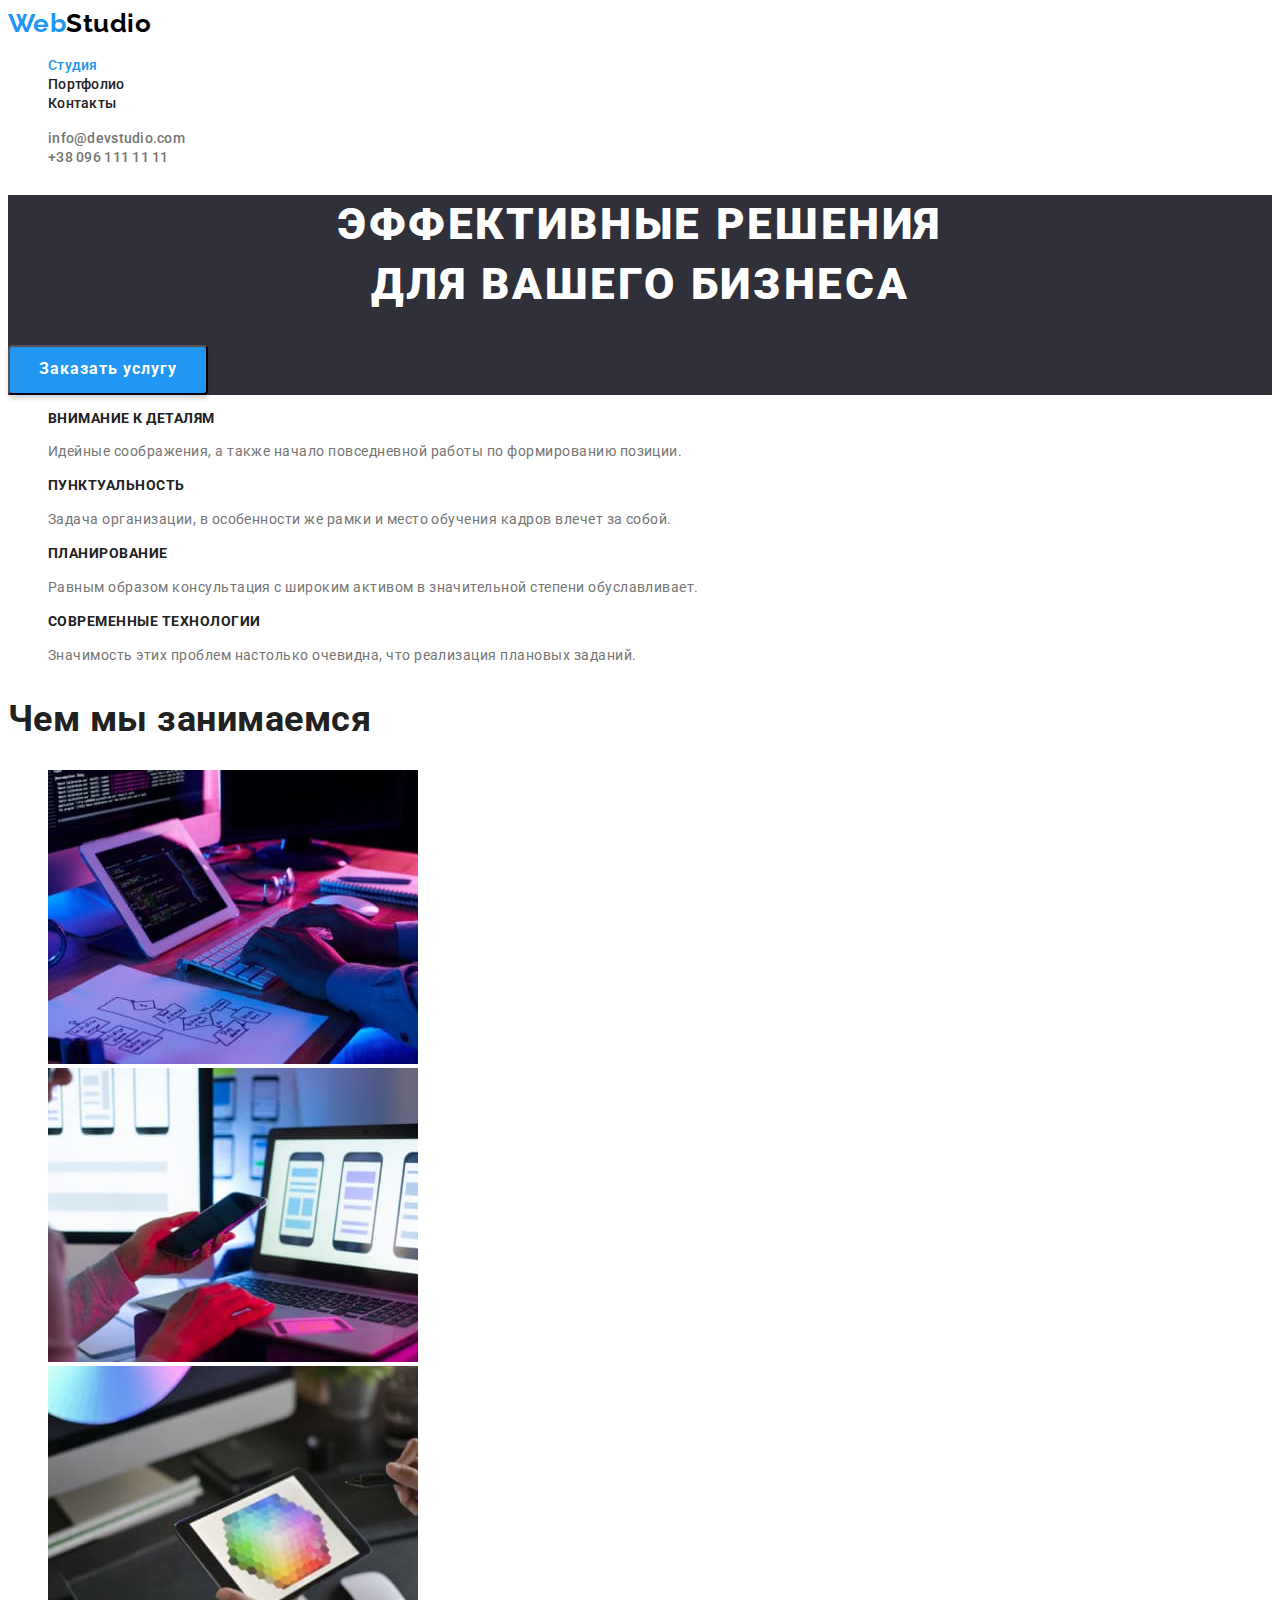
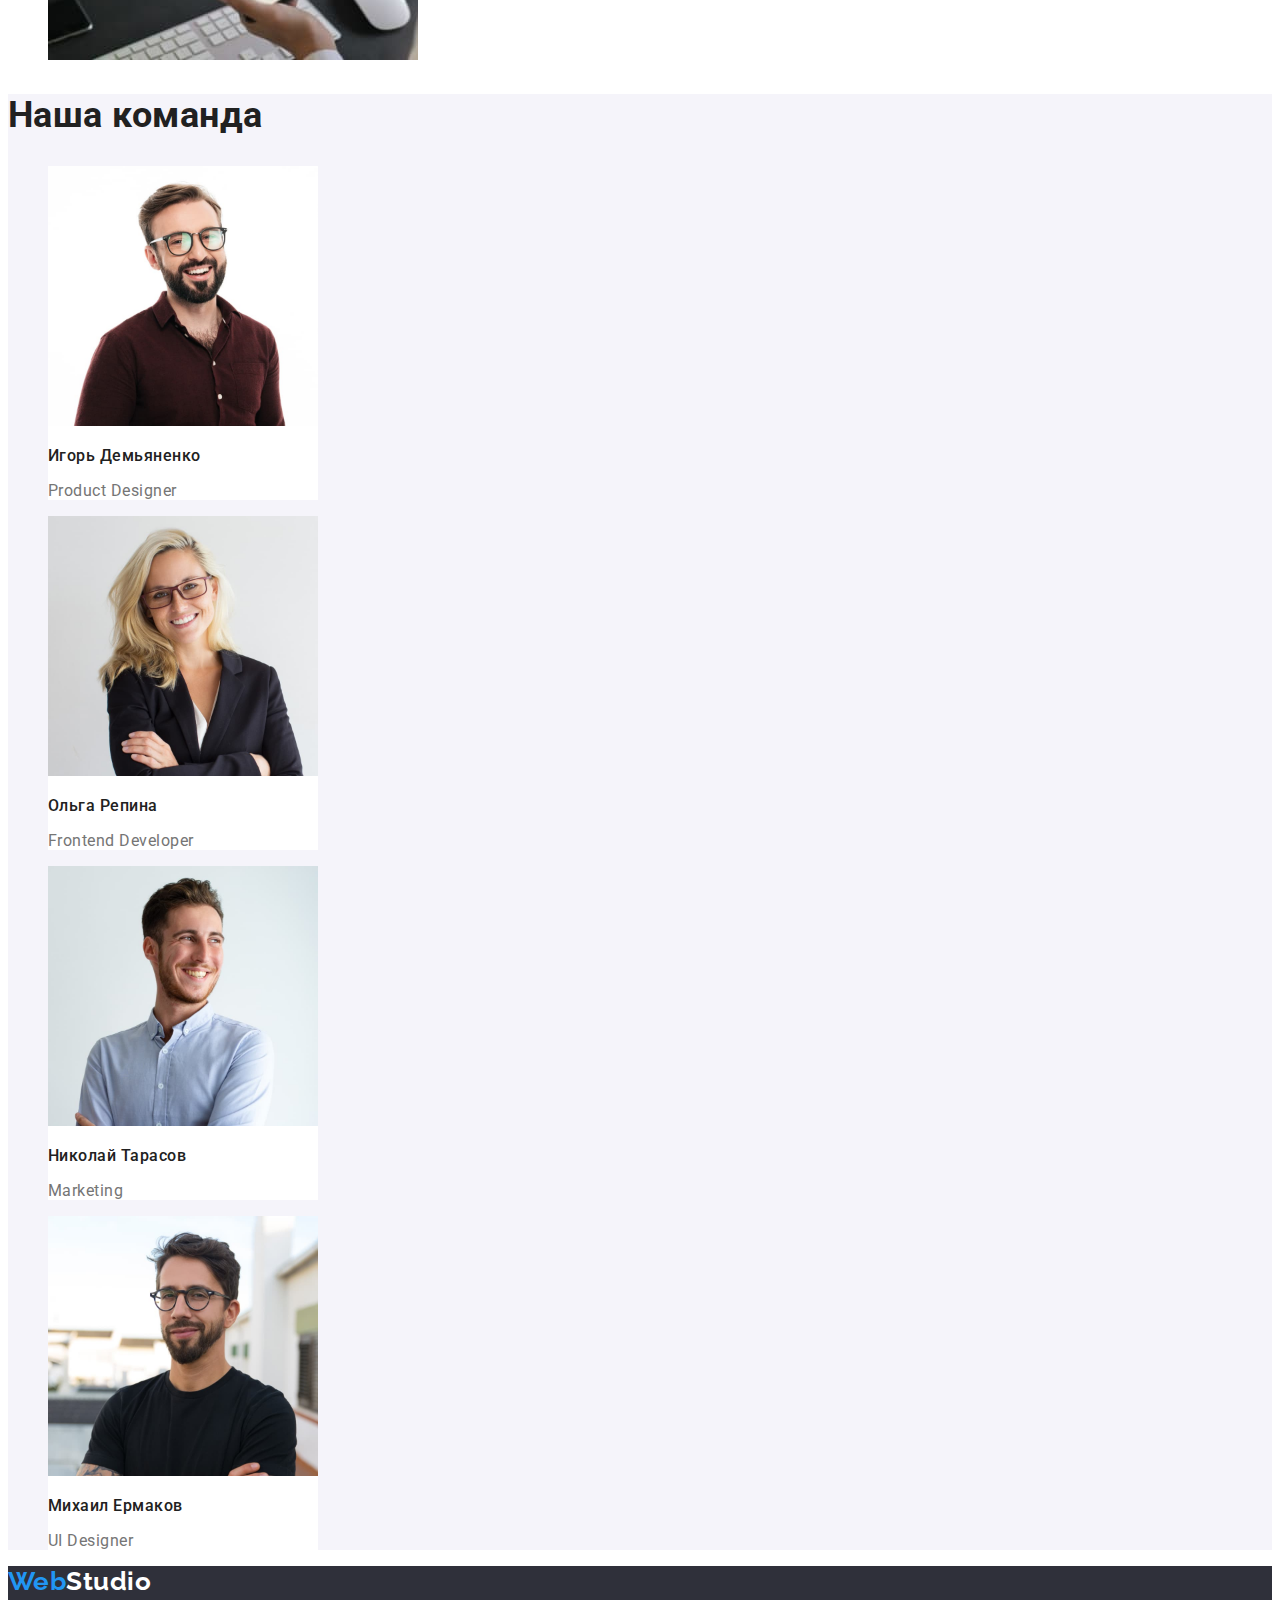
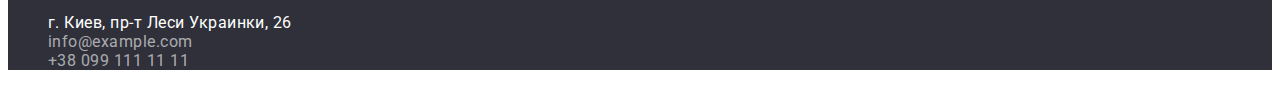
<file: index.html>
<!DOCTYPE html>
<html lang="ru">
  <head>
    <meta charset="UTF-8" />
    <meta http-equiv="X-UA-Compatible" content="IE=edge" />
    <meta name="viewport" content="width=device-width, initial-scale=1.0" />
    <link rel="preconnect" href="https://fonts.gstatic.com" />
    <link
      href="https://fonts.googleapis.com/css2?family=Raleway:wght@700&family=Roboto:wght@400;500;700;900&display=swap"
      rel="stylesheet"
    />
    <link rel="stylesheet" href="css/styles.css" />
    <title>Студия</title>
  </head>

  <body>
    <!-- Шапка -->
    <!--  -->
    <header class="header">
      <nav class="header-nav">
        <a class="logo" href="./index.html"><span class="accent">Web</span>Studio</a>
        <ul class="site-nav list">
          <li><a class="link current" href="./index.html">Студия</a></li>
          <li><a class="link" href="./portfolio.html">Портфолио</a></li>
          <li><a class="link" href="">Контакты</a></li>
        </ul>

        <ul class="info-nav list">
          <li><a class="link" href="mailto:info@devstudio.com">info@devstudio.com</a></li>
          <li><a class="link" href="tel:+380961111111">+38 096 111 11 11</a></li>
        </ul>
      </nav>
    </header>
    <main>
      <!-- Баннер -->
      <section class="banner">
        <h1 class="banner-title">Эффективные решения <br />для вашего бизнеса</h1>
        <button class="button-header" type="button">Заказать услугу</button>
      </section>
      <!-- Наши преимущества -->
      <section class="section">
        <h2 class="section-title visually-hidden">Наши преимущества</h2>
        <ul class="feature list">
          <li>
            <h3 class="feature-title">Внимание к деталям</h3>
            <p class="feature-description">
              Идейные соображения, а также начало повседневной работы по формированию позиции.
            </p>
          </li>
          <li>
            <h3 class="feature-title">Пунктуальность</h3>
            <p class="feature-description">
              Задача организации, в особенности же рамки и место обучения кадров влечет за собой.
            </p>
          </li>
          <li>
            <h3 class="feature-title">Планирование</h3>
            <p class="feature-description">
              Равным образом консультация с широким активом в значительной степени обуславливает.
            </p>
          </li>
          <li>
            <h3 class="feature-title">Современные технологии</h3>
            <p class="feature-description">
              Значимость этих проблем настолько очевидна, что реализация плановых заданий.
            </p>
          </li>
        </ul>
      </section>
      <!-- Чем мы занимаемся -->
      <section class="section">
        <h2 class="section-title">Чем мы занимаемся</h2>
        <ul class="list">
          <li>
            <img src="./images/img-1.jpg" alt="Десктопные приложения" width="370" />
          </li>
          <li>
            <img src="./images/img-2.jpg" alt="Мобильные приложения" width="370" />
          </li>
          <li>
            <img src="./images/img-3.jpg" alt="Дизайнерские решения" width="370" />
          </li>
        </ul>
      </section>
      <!-- Наша команда -->
      <section class="section team">
        <h2 class="section-title">Наша команда</h2>
        <ul class="team list">
          <li class="job-card">
            <img src="./images/igor-demyanenko.jpg" alt="Игорь Демьяненко" width="270" />
            <h3 class="name">Игорь Демьяненко</h3>
            <p class="job-title">Product Designer</p>
          </li>
          <li class="job-card">
            <img src="./images/olga-repina.jpg" alt="Ольга Репина" width="270" />
            <h3 class="name">Ольга Репина</h3>
            <p class="job-title">Frontend Developer</p>
          </li>
          <li class="job-card">
            <img src="./images/nikolai-tarasov.jpg" alt="Николай Тарасов" width="270" />
            <h3 class="name">Николай Тарасов</h3>
            <p class="job-title">Marketing</p>
          </li>
          <li class="job-card">
            <img src="./images/mikhail-ermakov.jpg" alt="Михаил Ермаков" width="270" />
            <h3 class="name">Михаил Ермаков</h3>
            <p class="job-title">UI Designer</p>
          </li>
        </ul>
      </section>
    </main>
    <!-- Футер -->
    <footer class="footer">
      <a class="logo" href="./index.html"><span class="accent">Web</span>Studio</a>
      <address>
        <ul class="footer-address list">
          <li>
            <a
              class="link address"
              href="https://goo.gl/maps/piqngm7oDQpEDh6u6"
              target="_blank"
              rel="noopener nofollow noreferrer"
              >г. Киев, пр-т Леси Украинки, 26</a
            >
          </li>
          <li><a class="link" href="mailto:info@example.com">info@example.com</a></li>
          <li><a class="link" href="tel:+380991111111">+38 099 111 11 11</a></li>
        </ul>
      </address>
    </footer>
  </body>
</html>
</file>
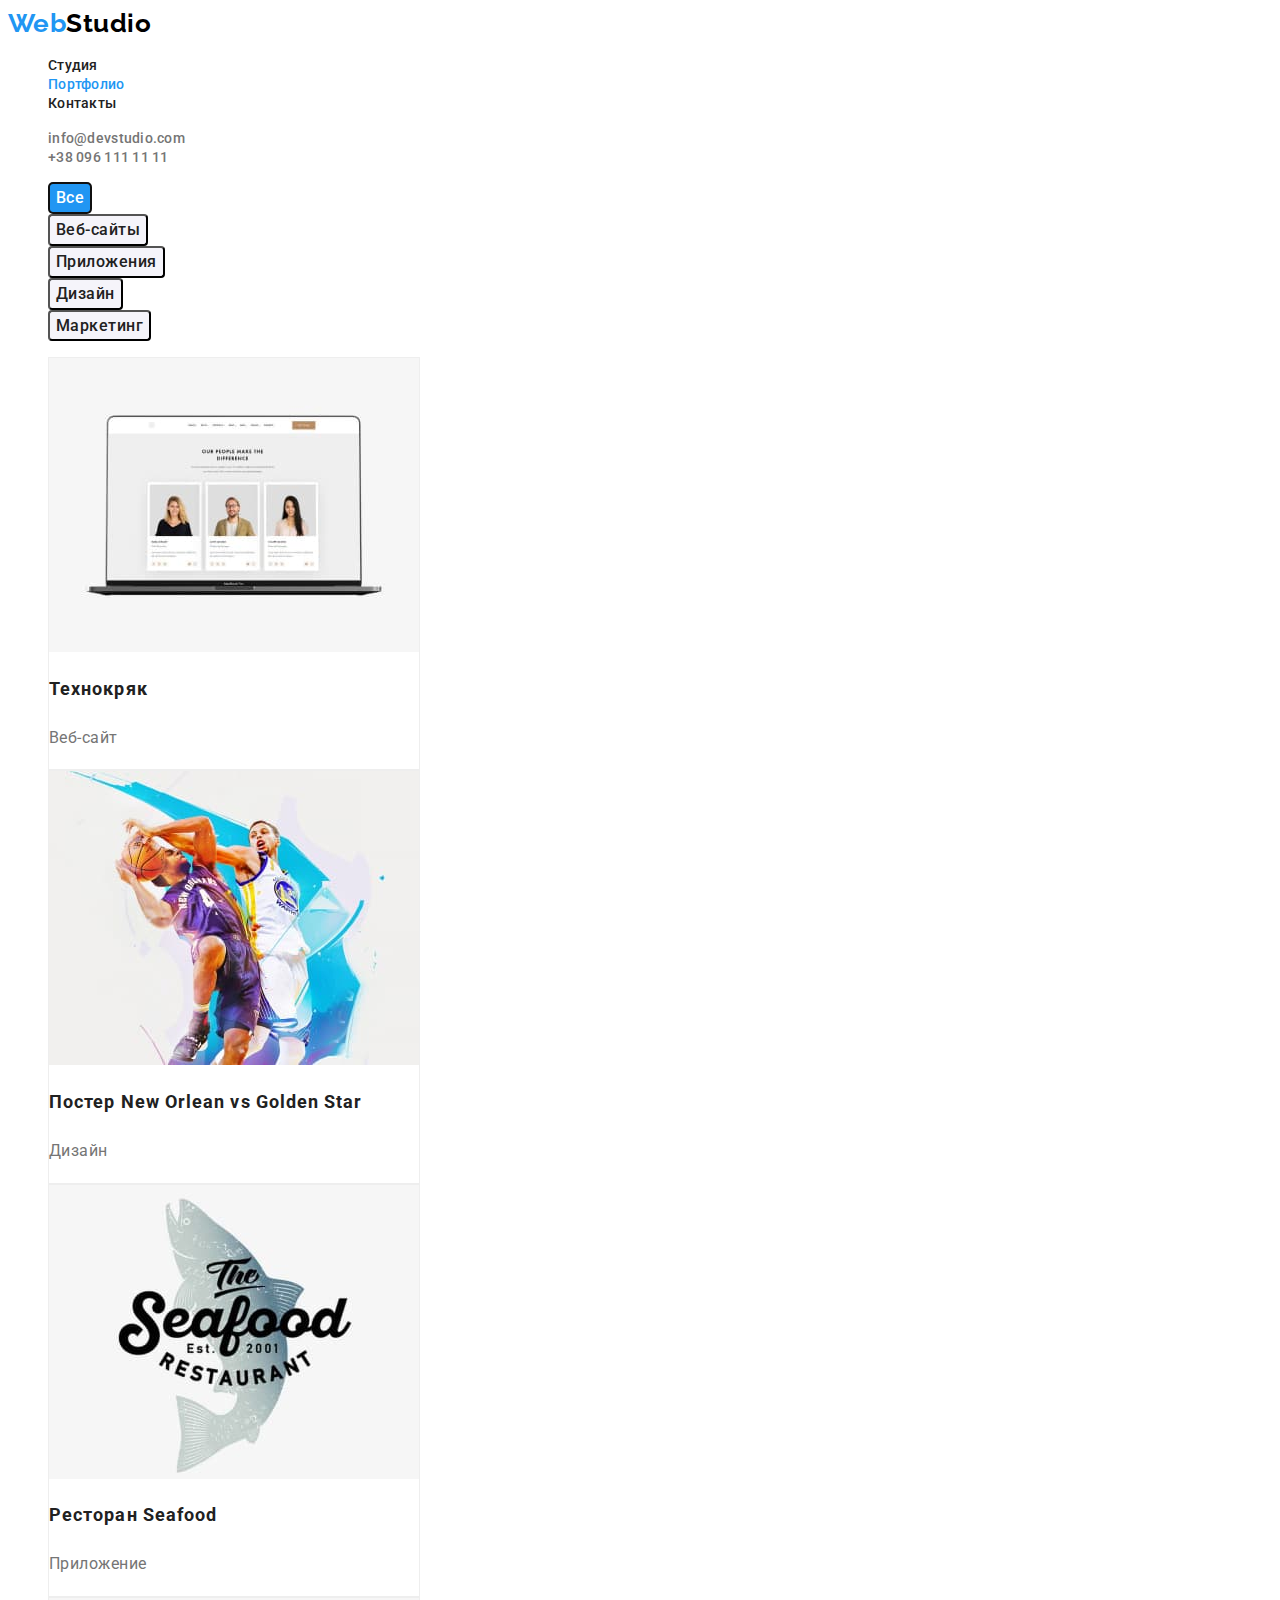
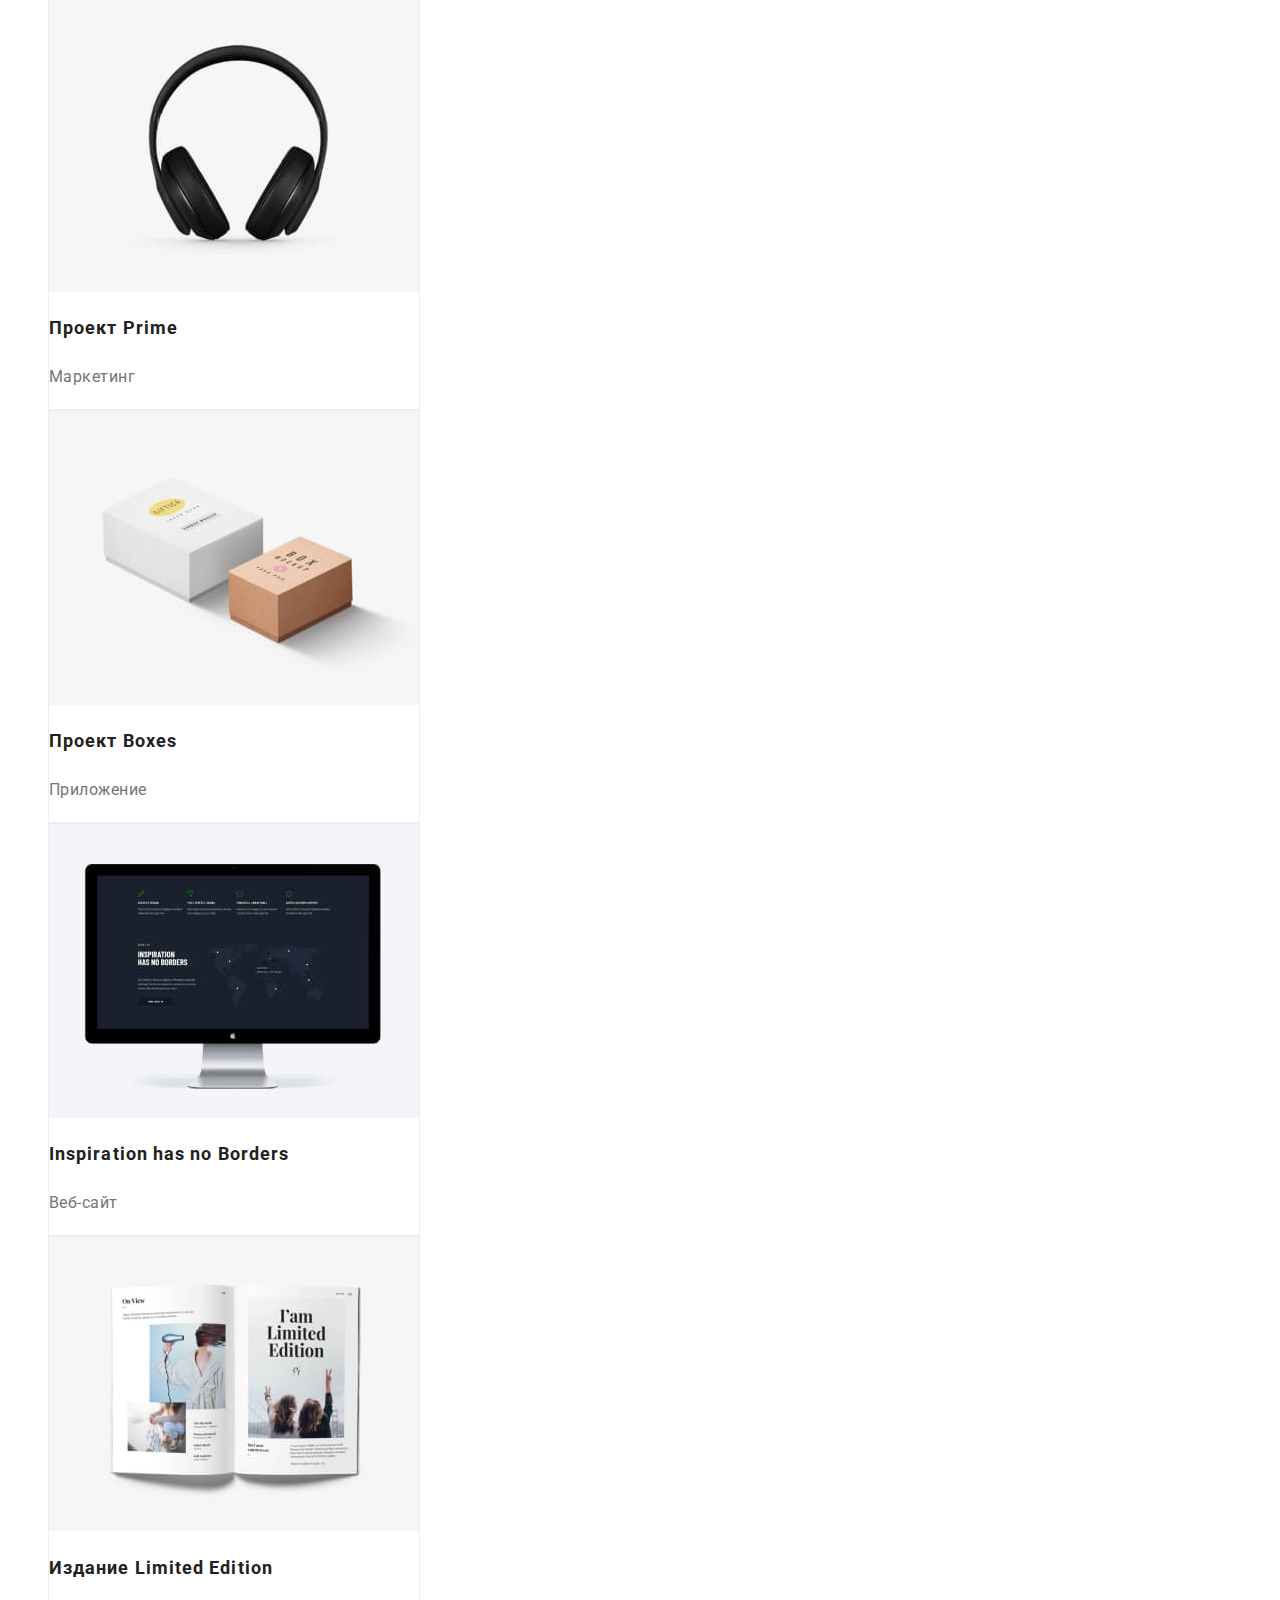
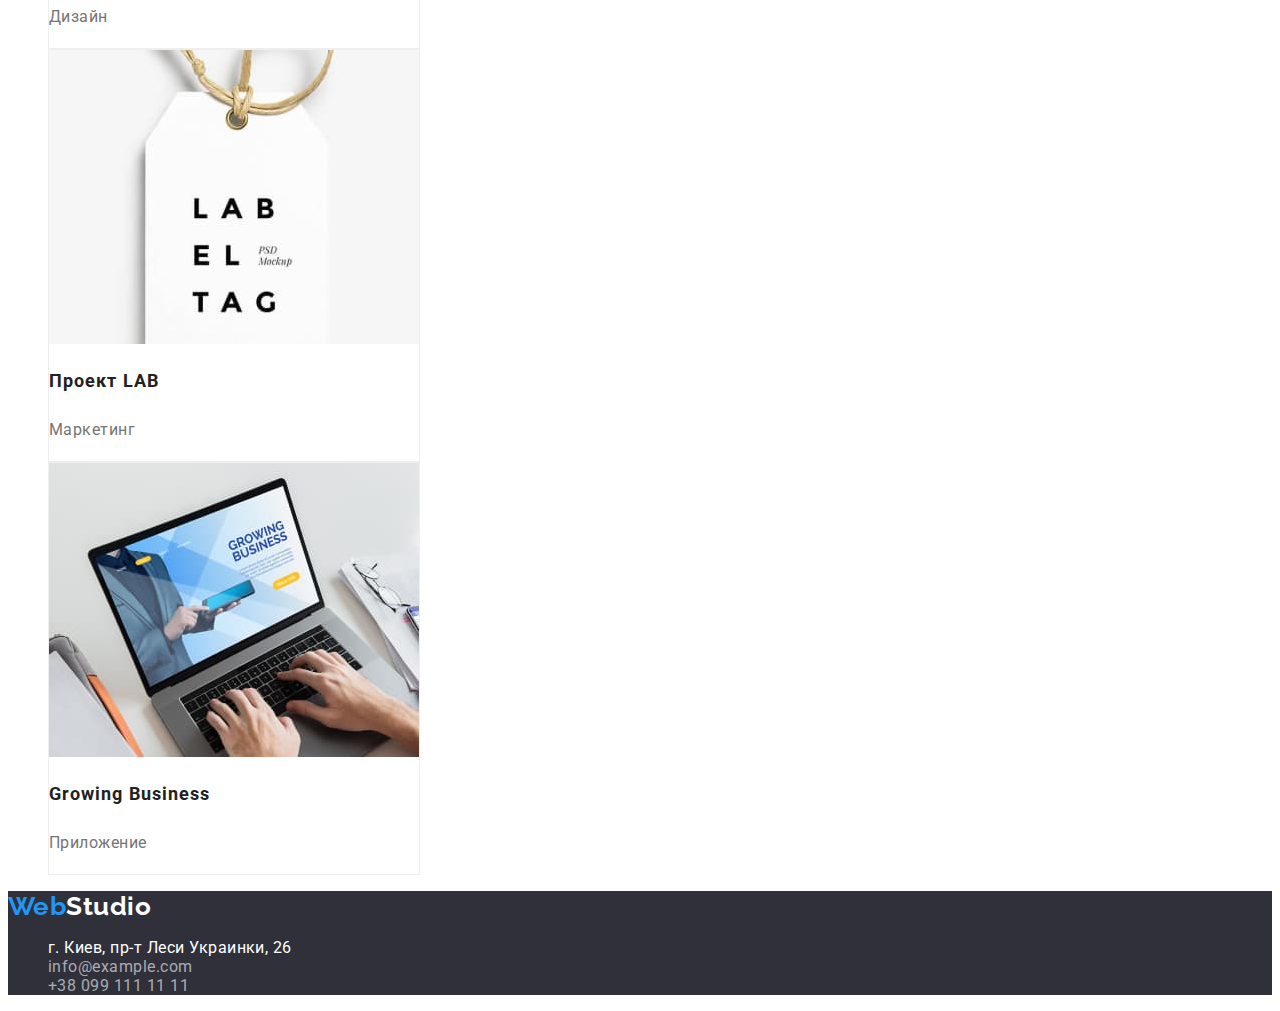
<file: portfolio.html>
<!DOCTYPE html>
<html lang="ru">
  <head>
    <meta charset="UTF-8" />
    <meta http-equiv="X-UA-Compatible" content="IE=edge" />
    <meta name="viewport" content="width=device-width, initial-scale=1.0" />
    <link rel="preconnect" href="https://fonts.gstatic.com" />
    <link
      href="https://fonts.googleapis.com/css2?family=Raleway:wght@700&family=Roboto:wght@400;500;700;900&display=swap"
      rel="stylesheet"
    />
    <link rel="stylesheet" href="css/styles.css" />
    <title>Портфолио</title>
  </head>

  <body>
    <!-- Шапка -->
    <header class="header">
      <nav class="header-nav">
        <a class="logo" href="./index.html"><span class="accent">Web</span>Studio</a>
        <ul class="site-nav list">
          <li><a class="link" href="./index.html">Студия</a></li>
          <li><a class="link current" href="./portfolio.html">Портфолио</a></li>
          <li><a class="link" href="">Контакты</a></li>
        </ul>

        <ul class="info-nav list">
          <li><a class="link" href="mailto:info@devstudio.com">info@devstudio.com</a></li>
          <li><a class="link" href="tel:+380961111111">+38 096 111 11 11</a></li>
        </ul>
      </nav>
    </header>
    <main>
      <!-- Потрфолио -->
      <section class="section">
        <h1 class="section-title visually-hidden">Портфолио</h1>
        <ul class="filter list">
          <li><button class="btn-filter" type="button" autofocus>Все</button></li>
          <li><button class="btn-filter" type="button">Веб-сайты</button></li>
          <li><button class="btn-filter" type="button">Приложения</button></li>
          <li><button class="btn-filter" type="button">Дизайн</button></li>
          <li><button class="btn-filter" type="button">Маркетинг</button></li>
        </ul>

        <ul class="work-examples list">
          <li class="work-exampl">
            <img src="./images/technoquack.jpg" alt="Технокряк" width="370" />
            <h2 class="work-name">Технокряк</h2>
            <p class="work-type">Веб-сайт</p>
          </li>
          <li class="work-exampl">
            <img
              src="./images/golden-star.jpg"
              alt="Постер New Orlean vs Golden Star"
              width="370"
            />
            <h2 class="work-name">Постер New Orlean vs Golden Star</h2>
            <p class="work-type">Дизайн</p>
          </li>
          <li class="work-exampl">
            <img src="./images/seafood.jpg" alt="Ресторан Seafood" width="370" />
            <h2 class="work-name">Ресторан Seafood</h2>
            <p class="work-type">Приложение</p>
          </li>
          <li class="work-exampl">
            <img src="./images/prime.jpg" alt="Проект Prime" width="370" />
            <h2 class="work-name">Проект Prime</h2>
            <p class="work-type">Маркетинг</p>
          </li>
          <li class="work-exampl">
            <img src="./images/boxes.jpg" alt="Проект Boxes" width="370" />
            <h2 class="work-name">Проект Boxes</h2>
            <p class="work-type">Приложение</p>
          </li>
          <li class="work-exampl">
            <img src="./images/inspiration.jpg" alt="Inspiration has no Borders" width="370" />
            <h2 class="work-name">Inspiration has no Borders</h2>
            <p class="work-type">Веб-сайт</p>
          </li>
          <li class="work-exampl">
            <img src="./images/limited-edition.jpg" alt="Издание Limited Edition" width="370" />
            <h2 class="work-name">Издание Limited Edition</h2>
            <p class="work-type">Дизайн</p>
          </li>
          <li class="work-exampl">
            <img src="./images/lab.jpg" alt="Проект LAB" width="370" />
            <h2 class="work-name">Проект LAB</h2>
            <p class="work-type">Маркетинг</p>
          </li>
          <li class="work-exampl">
            <img src="./images/growing-business.jpg" alt="Growing Business" width="370" />
            <h2 class="work-name">Growing Business</h2>
            <p class="work-type">Приложение</p>
          </li>
        </ul>
      </section>
    </main>
    <!-- Футер -->
    <footer class="footer">
      <a class="logo" href="./index.html"><span class="accent">Web</span>Studio</a>
      <address>
        <ul class="footer-address list">
          <li>
            <a
              class="link address"
              href="https://goo.gl/maps/piqngm7oDQpEDh6u6"
              target="_blank"
              rel="noopener nofollow noreferrer"
              >г. Киев, пр-т Леси Украинки, 26</a
            >
          </li>
          <li><a class="link" href="mailto:info@example.com">info@example.com</a></li>
          <li><a class="link" href="tel:+380991111111">+38 099 111 11 11</a></li>
        </ul>
      </address>
    </footer>
  </body>
</html>
</file>
<file: css/styles.css>
:root {
  --background-color: #fff;
  --primary-text-color: #212121;
  --secondary-text-color: #757575;
  --primary-background-color: #e5e5e5;
  --secondary-background-color: #2f303a;
  --background-header-color: #fff;
  --backgruund-btn-filter-color: #f5f4fa;
  --background-team-color: #f5f4fa;
  --background-team-card-color: #fff;
  --background-work-exampl-color: #fff;
  --primary-logo-color: #000;
  --accent-color: #2196f3;
  --accent-text-background-color: #fff;
  --button-header-border-color: rgba(0, 0, 0, 0.15);
  --footer-address-link-color: rgba(255, 255, 255, 0.6);
  --work-exampl-border-color: #eee;
}

body {
  font-family: Roboto, sans-serif;
  letter-spacing: 0.03em;
  color: var(--primary-text-color);
  background-color: var(--background-color);
}

/* Шапка */

.header {
  background-color: var(--background-der-color);
}
.logo {
  font-family: 'Raleway';
  font-weight: 700;
  font-size: 26px;
  line-height: 1.19;
  text-decoration: none;
  color: var(--primary-logo-color);
}
.accent,
.site-nav .current,
.site-nav .link:focus,
.site-nav .link:hover,
.info-nav .link:focus,
.info-nav .link:hover {
  color: var(--accent-color);
}
.link {
  font-style: normal;
  text-decoration: none;
  color: var(--primary-text-color);
}
.list {
  list-style: none;
}
.header-nav .link {
  font-weight: 500;
  font-size: 14px;
  line-height: 1.14;
  letter-spacing: 0.02em;
}
.info-nav .link {
  color: var(--secondary-text-color);
}

/* Баннер */

.banner {
  background-color: var(--secondary-background-color);
}
.banner-title {
  font-weight: 900;
  font-size: 44px;
  line-height: 1.36;
  letter-spacing: 0.06em;
  text-align: center;
  text-transform: uppercase;
  color: var(--accent-text-background-color);
}

/* Кнопка баннера */

.button-header {
  width: 200px;
  height: 50px;
  font-family: inherit;
  font-weight: 700;
  font-size: 16px;
  line-height: 1.88;
  letter-spacing: 0.06em;
  color: var(--accent-text-background-color);
  background-color: var(--accent-color);
  box-shadow: 0px 4px 4px var(--button-header-border-color);
  border-radius: 4px;
  cursor: pointer;
}

/* Наши преимущества */

.visually-hidden {
  position: absolute;
  width: 1px;
  height: 1px;
  margin: -1px;
  border: 0;
  padding: 0;
  white-space: nowrap;
  clip-path: inset(100%);
  clip: rect(0 0 0 0);
  overflow: hidden;
}
.section-title {
  font-weight: 700;
  font-size: 36px;
  line-height: 1.17;
}
.feature-title {
  font-weight: 700;
  font-size: 14px;
  line-height: 1.14;
  text-transform: uppercase;
}
.feature-description {
  font-size: 14px;
  line-height: 1.71;
  color: var(--secondary-text-color);
}

/* Чем мы занимаемся */

/* Наша команда */

.team {
  background-color: var(--background-team-color);
}
.job-card {
  width: 270px;
  background-color: var(--background-team-card-color);
}
.job-card .name {
  font-weight: 500;
  font-size: 16px;
  line-height: 1.19;
}
.job-title {
  font-size: 16px;
  line-height: 1.19;
  color: var(--secondary-text-color);
}

/* Футер */

.footer {
  background-color: var(--secondary-background-color);
}
.footer-address .list {
  font-size: 14px;
  line-height: 1.71;
}
.footer-address .link {
  color: var(--footer-address-link-color);
}
.footer .logo,
.link.address {
  color: var(--accent-text-background-color);
}
.footer-address .link:focus,
.footer-address .link:hover {
  color: var(--accent-color);
}

/* Потфолио */

/* Фильтр */

.btn-filter {
  font-family: inherit;
  font-weight: 500;
  font-size: 16px;
  line-height: 1.62;
  letter-spacing: 0.03em;
  color: var(--primary-text-color);
  background-color: var(--backgruund-btn-filter-color);
  /* border: 2px solid var(--backgruund-btn-filter-color); */
  border-radius: 4px;
  cursor: pointer;
}
.btn-filter:focus,
.btn-filter:hover {
  color: var(--accent-text-background-color);
  background-color: var(--accent-color);
}

/* Примеры работ */

.work-exampl {
  width: 370px;
  background-color: var(--background-work-exampl-color);
  border: 1px solid var(--work-exampl-border-color);
}
.work-name {
  font-weight: 700;
  font-size: 18px;
  line-height: 2;
  letter-spacing: 0.06em;
}
.work-type {
  font-size: 16px;
  line-height: 1.88;
  color: var(--secondary-text-color);
}
</file>
